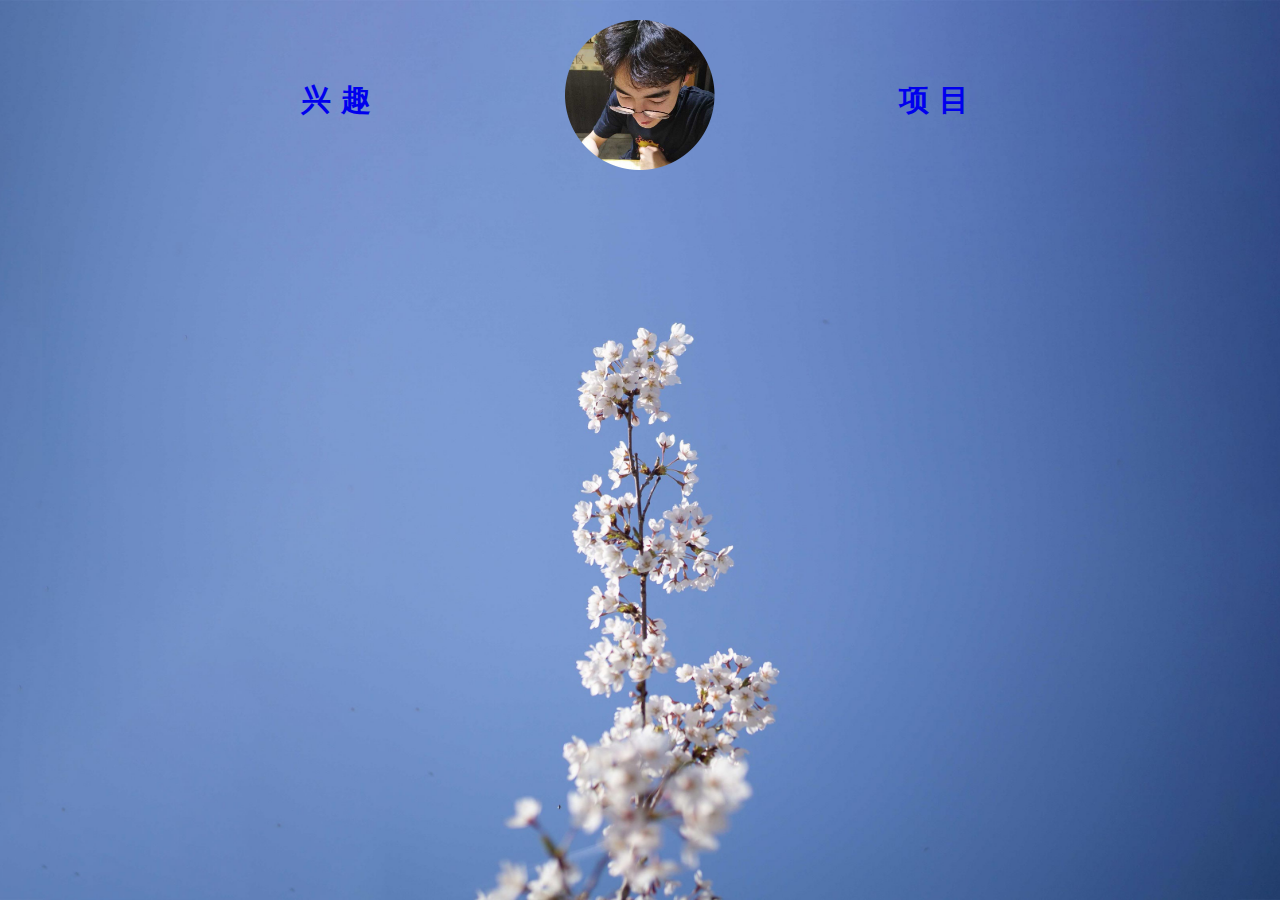
<file: index.html>
<!DOCTYPE html>
<html lang="en">
<head>
    <meta charset="UTF-8">
    <meta name="viewport" content="width=device-width, initial-scale=1.0">
    <meta http-equiv="X-UA-Compatible" content="ie=edge">
    <title>欢迎来到我个人网站！</title>
    <link rel="stylesheet" href="styles.css">
    
</head>
<body>
    <header>
        <nav class="desktop">
            <ul>
                <!-- <li><a href="index.html">主页</a></li> -->
                <li><a href="locations.html">兴趣</a></li>
                <li class="logo"><a href="index.html">头像</a></li>
                <li><a href="contact.html">项目</a></li>
            </ul>
        </nav>
        <nav class="mobile" >
            <ul>
                <li class="mob-nav"><a href="locations.html">兴&nbsp;趣</a>
                </li><li class="mob-logo">移动版头像
                </li><li class="mob-nav"><a href="contact.html">项&nbsp;目</a></li>
            </ul>    
        </nav>
        <h1 class="hide">简介</h1>
    </header>
    <section class="hide">
        <div>a</div>
        <div>b</div>
        <div>c</div>
    </section>
    <section class="hide">lower</section>
    <footer class="hide">footer</footer>
    <script src="sources/jquery-3.4.1.min.js"></script>
    <script>$(function(){
        $(".mob-logo").on("click",function(){
            $('.mob-nav').fadeToggle();
        });
    })
    </script>
</body>
</html>
</file>
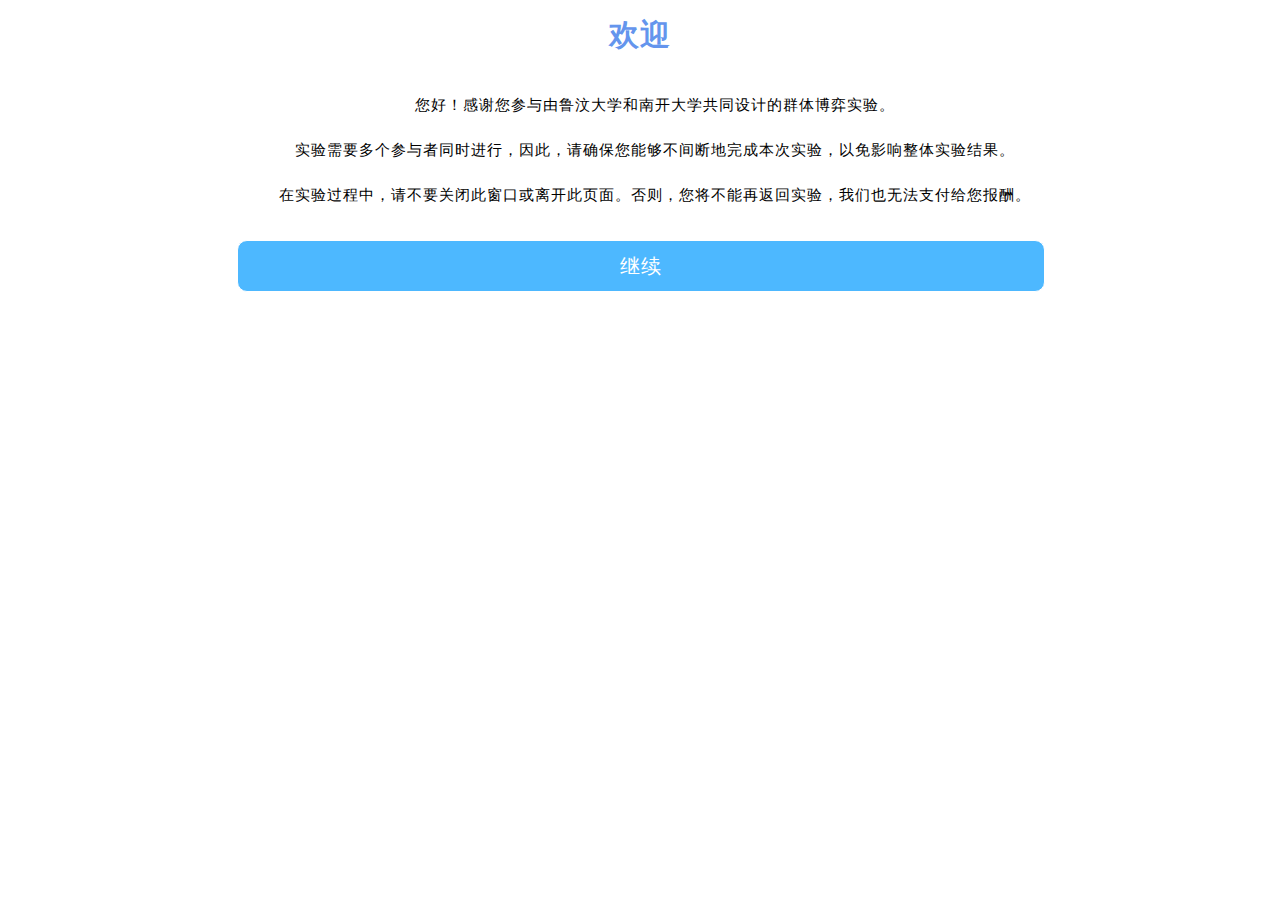
<file: insoliang/index.html>
<!DOCTYPE html>
<html>
<head>
    <meta charset="UTF-8">
    <meta name="viewport" content="width=device-width, initial-scale=1.0">
    <title>欢迎</title>
    <link rel="stylesheet" href="style.css">
</head>
<body>
    <h1 class="first">欢迎</h1>
    <div>
        <p>您好！感谢您参与由鲁汶大学和南开大学共同设计的群体博弈实验。</p>
        <p>实验需要多个参与者同时进行，因此，请确保您能够不间断地完成本次实验，以免影响整体实验结果。</p>
        <p>在实验过程中，请不要关闭此窗口或离开此页面。否则，您将不能再返回实验，我们也无法支付给您报酬。</p>
    </div>
    <a href="second.html" class="next">继续</a>
</body>
</html>
</file>
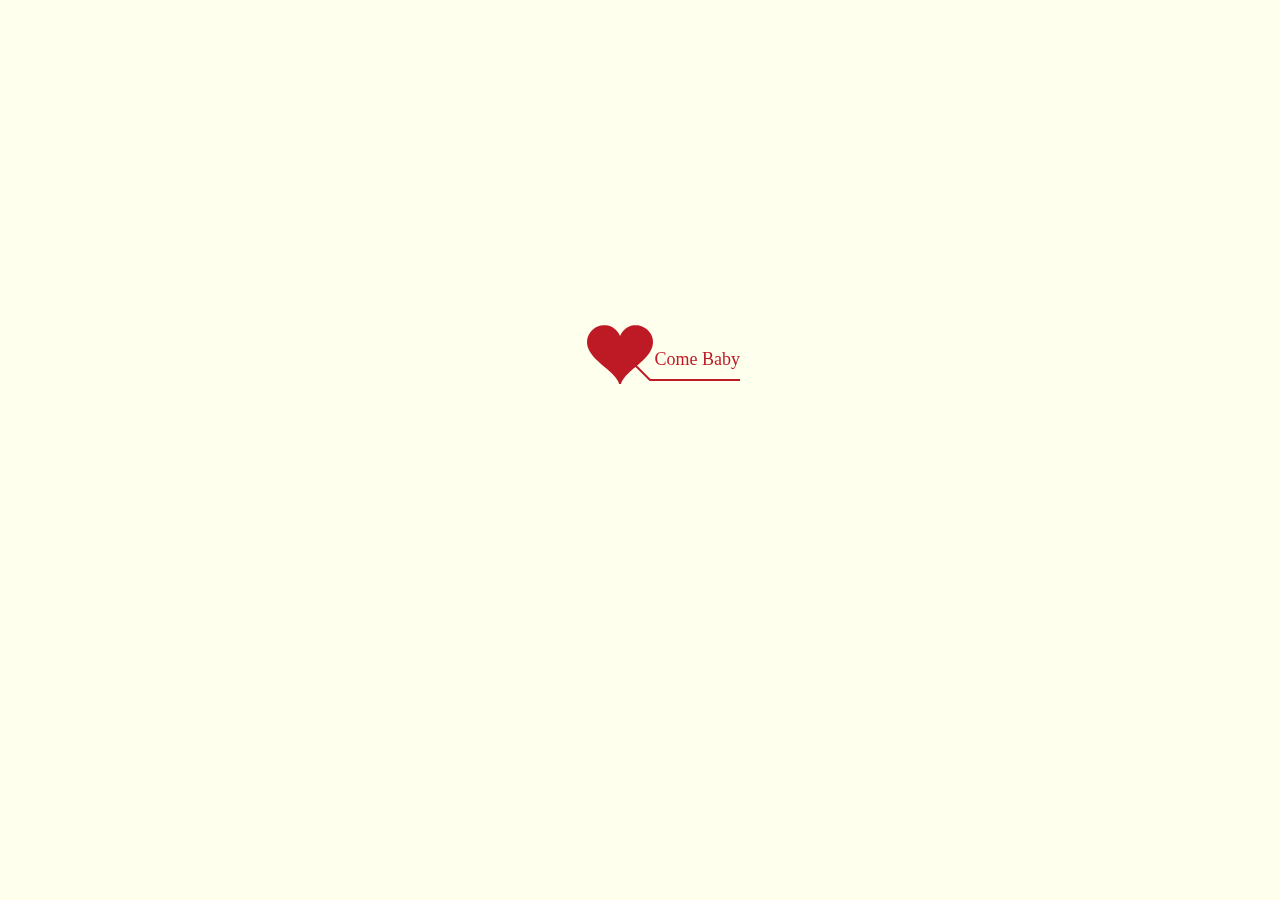
<file: Yang&Lei/index.html>
﻿<!DOCTYPE html PUBLIC "-//W3C//DTD XHTML 1.0 Strict//EN" "http://www.w3.org/TR/xhtml1/DTD/xhtml1-strict.dtd">
<html xml:lang="en" xmlns="http://www.w3.org/1999/xhtml"><head><meta http-equiv="Content-Type" content="text/html; charset=UTF-8">
		<title>致我的小甜心</title>	    
        <link type="text/css" rel="stylesheet" href="./file/default.css">
		<script type="text/javascript" src="./file/jquery.min.js"></script>
		<script type="text/javascript" src="./file/jscex.min.js"></script>
		<script type="text/javascript" src="./file/jscex-parser.js"></script>
		<script type="text/javascript" src="./file/jscex-jit.js"></script>
		<script type="text/javascript" src="./file/jscex-builderbase.min.js"></script>
		<script type="text/javascript" src="./file/jscex-async.min.js"></script>
		<script type="text/javascript" src="./file/jscex-async-powerpack.min.js"></script>
		<script type="text/javascript" src="./file/functions.js" charset="utf-8"></script>
		<script type="text/javascript" src="./file/love.js" charset="utf-8"></script>
	    <style type="text/css">
        </style>
</head>
    <body>
        <div id="main">
            <div id="error">本页面采用HTML5编辑，目前您的浏览器无法显示，请换成谷歌(<a href="http://www.google.cn/chrome/intl/zh-CN/landing_chrome.html?hl=zh-CN&brand=CHMI">Chrome</a>)或者火狐(<a href="http://firefox.com.cn/download/">Firefox</a>)浏览器，或者其他游览器的最新版本。</div>
            <audio autoplay="autoplay" height="100" width="100">
                    <source src="renxi.mp3" type="audio/mp3" />
                    <embed height="100" width="100" src="renxi.mp3" />
            </audio>
            <div id="wrap">
                <div id="text">
                    <div id="code"> <font color="rgb(238, 88, 18)"> <span class="say">亲爱的小甜心，</span><br>
                      <span class="say"> 情人节快乐呀 ！</span><br>
                      <span class="say"> 佛说 ，</span><br>
                      <span class="say">前世五百次的回眸，</span><br>             
                          <span class="say"> 才换来今世的擦肩而过。</span><br>
                      <span class="say">我们必是上辈子已见过千千万万次。</span><br>
                      <span class="say">虽然现在仅能靠着网络一线牵，</span><br>
                      <span class="say">但我相信所爱隔山海，</span><br>
                      <span class="say">山海皆可平！</span><br>
                              <span class="say">祝我们未来苦短， </span><br>
                           <span class="say"> 甜长~~~</span><br>
                      <span class="say"><span class="space"></span> -- 爱你的大米</span> </font>
                          <br />
                          <br />
                      </p>
                    </div>
                  </div>
                <div id="clock-box">
                    <span class="STYLE1"></span><font color="#33CC00">小甜心，我们在一起</font>
<span class="STYLE1">已经是……</span>
                  <div id="clock"></div>
              </div>
                <canvas id="canvas" width="1100" height="680"></canvas>
            </div>
            
        </div>
    
    <script>
    </script>

    <script>
    (function(){
        var canvas = $('#canvas');
		
        if (!canvas[0].getContext) {
            $("#error").show();
            return false;        }

        var width = canvas.width();
        var height = canvas.height();        
        canvas.attr("width", width);
        canvas.attr("height", height);
        var opts = {
            seed: {
                x: width / 2 - 20,
                color: "rgb(190, 26, 37)",
                scale: 2
            },
            branch: [
                [535, 680, 570, 250, 500, 200, 30, 100, [
                    [540, 500, 455, 417, 340, 400, 13, 100, [
                        [450, 435, 434, 430, 394, 395, 2, 40]
                    ]],
                    [550, 445, 600, 356, 680, 345, 12, 100, [
                        [578, 400, 648, 409, 661, 426, 3, 80]
                    ]],
                    [539, 281, 537, 248, 534, 217, 3, 40],
                    [546, 397, 413, 247, 328, 244, 9, 80, [
                        [427, 286, 383, 253, 371, 205, 2, 40],
                        [498, 345, 435, 315, 395, 330, 4, 60]
                    ]],
                    [546, 357, 608, 252, 678, 221, 6, 100, [
                        [590, 293, 646, 277, 648, 271, 2, 80]
                    ]]
                ]] 
            ],
            bloom: {
                num: 700,
                width: 1080,
                height: 650,
            },
            footer: {
                width: 1200,
                height: 5,
                speed: 10,
            }
        }

        var tree = new Tree(canvas[0], width, height, opts);
        var seed = tree.seed;
        var foot = tree.footer;
        var hold = 1;

        canvas.click(function(e) {
            var offset = canvas.offset(), x, y;
            x = e.pageX - offset.left;
            y = e.pageY - offset.top;
            if (seed.hover(x, y)) {
                hold = 0; 
                canvas.unbind("click");
                canvas.unbind("mousemove");
                canvas.removeClass('hand');
            }
        }).mousemove(function(e){
            var offset = canvas.offset(), x, y;
            x = e.pageX - offset.left;
            y = e.pageY - offset.top;
            canvas.toggleClass('hand', seed.hover(x, y));
        });

        var seedAnimate = eval(Jscex.compile("async", function () {
            seed.draw();
            while (hold) {
                $await(Jscex.Async.sleep(10));
            }
            while (seed.canScale()) {
                seed.scale(0.95);
                $await(Jscex.Async.sleep(10));
            }
            while (seed.canMove()) {
                seed.move(0, 2);
                foot.draw();
                $await(Jscex.Async.sleep(10));
            }
        }));

        var growAnimate = eval(Jscex.compile("async", function () {
            do {
    	        tree.grow();
                $await(Jscex.Async.sleep(10));
            } while (tree.canGrow());
        }));

        var flowAnimate = eval(Jscex.compile("async", function () {
            do {
    	        tree.flower(2);
                $await(Jscex.Async.sleep(10));
            } while (tree.canFlower());
        }));

        var moveAnimate = eval(Jscex.compile("async", function () {
            tree.snapshot("p1", 240, 0, 610, 680);
            while (tree.move("p1", 500, 0)) {
                foot.draw();
                $await(Jscex.Async.sleep(10));
            }
            foot.draw();
            tree.snapshot("p2", 500, 0, 610, 680);

            // 会有闪烁不得意这样做, (＞﹏＜)
            canvas.parent().css("background", "url(" + tree.toDataURL('image/png') + ")");
            canvas.css("background", "#ffe");
            $await(Jscex.Async.sleep(300));
            canvas.css("background", "none");
        }));

        var jumpAnimate = eval(Jscex.compile("async", function () {
            var ctx = tree.ctx;
            while (true) {
                tree.ctx.clearRect(0, 0, width, height);
                tree.jump();
                foot.draw();
                $await(Jscex.Async.sleep(25));
            }
        }));

        var textAnimate = eval(Jscex.compile("async", function () {
		    var together = new Date();
            together.setFullYear(2019); 			//时间年月日
            together.setMonth(12);
            together.setDate(26);
		    together.setHours(21);						//小时	
		    together.setMinutes(52);					//分钟
		    together.setSeconds(1);					//秒前一位
		    together.setMilliseconds(3);				//秒第二位

		    $("#code").show().typewriter();
            $("#clock-box").fadeIn(500);
            while (true) {
                timeElapse(together);
                $await(Jscex.Async.sleep(1000));
            }
        }));

        var runAsync = eval(Jscex.compile("async", function () {
            $await(seedAnimate());
            $await(growAnimate());
            $await(flowAnimate());
            $await(moveAnimate());

            textAnimate().start();

            $await(jumpAnimate());
        }));

        runAsync().start();
    })();
    </script></body></html>
</file>
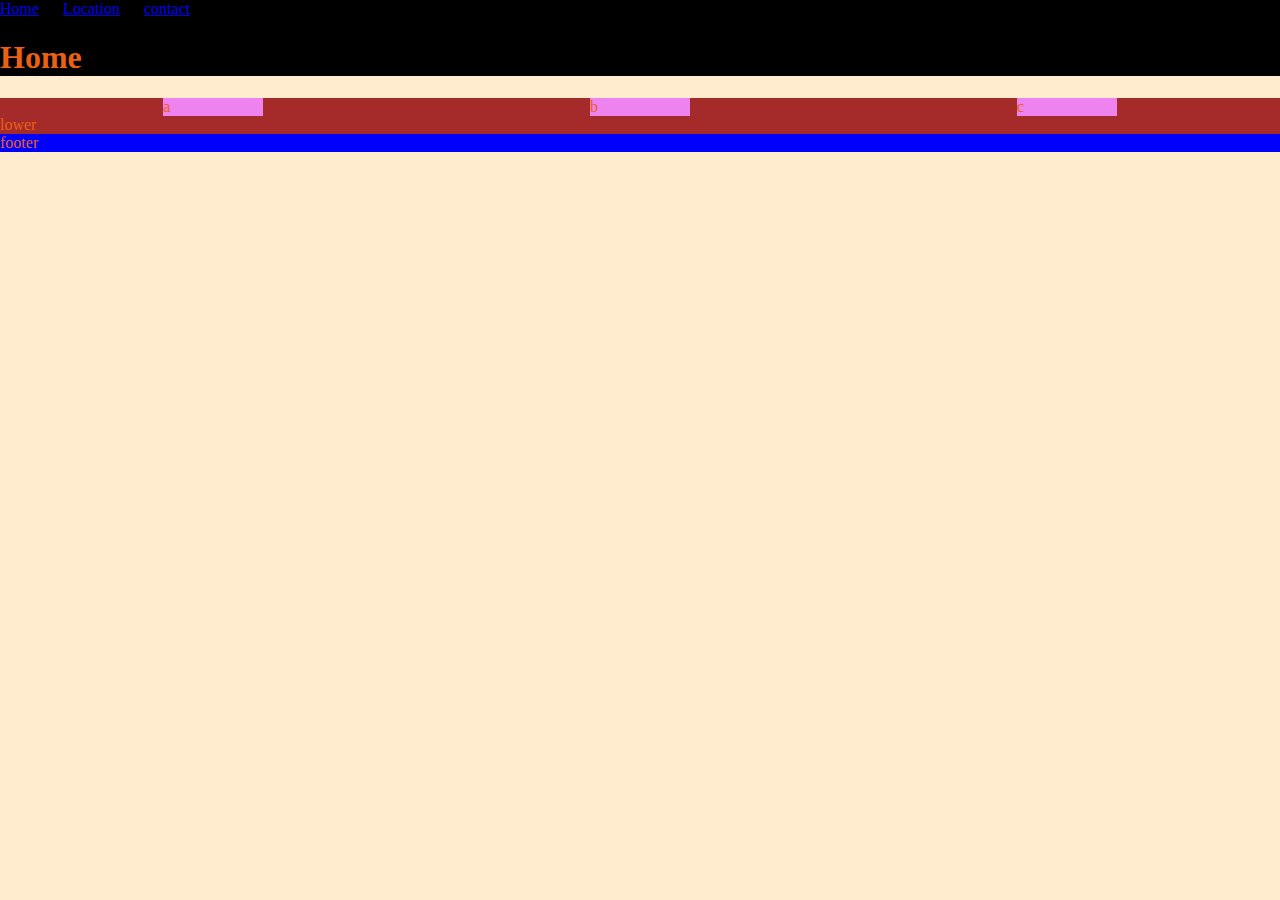
<file: 新建文件夹/index.html>
<!DOCTYPE html>
<html lang="en">
<head>
    <meta charset="UTF-8">
    <meta name="viewport" content="width=device-width, initial-scale=1.0">
    <meta http-equiv="X-UA-Compatible" content="ie=edge">
    <title>Mywebsite</title>
    <link rel="stylesheet" href="styles.css">
</head>
<body>
    <header>
        <nav>
            <ul>
                <li><a href="index.html">Home</a></li>
                <li><a href="locations.html">Location</a></li>
                <li><a href="contact.html">contact</a></li>
            </ul>
        </nav>
        <h1>Home</h1>
    </header>
    <section>
        <div>a</div>
        <div>b</div>
        <div>c</div>
    </section>
    <section>lower</section>
    <footer>footer</footer>
</body>
</html>
</file>
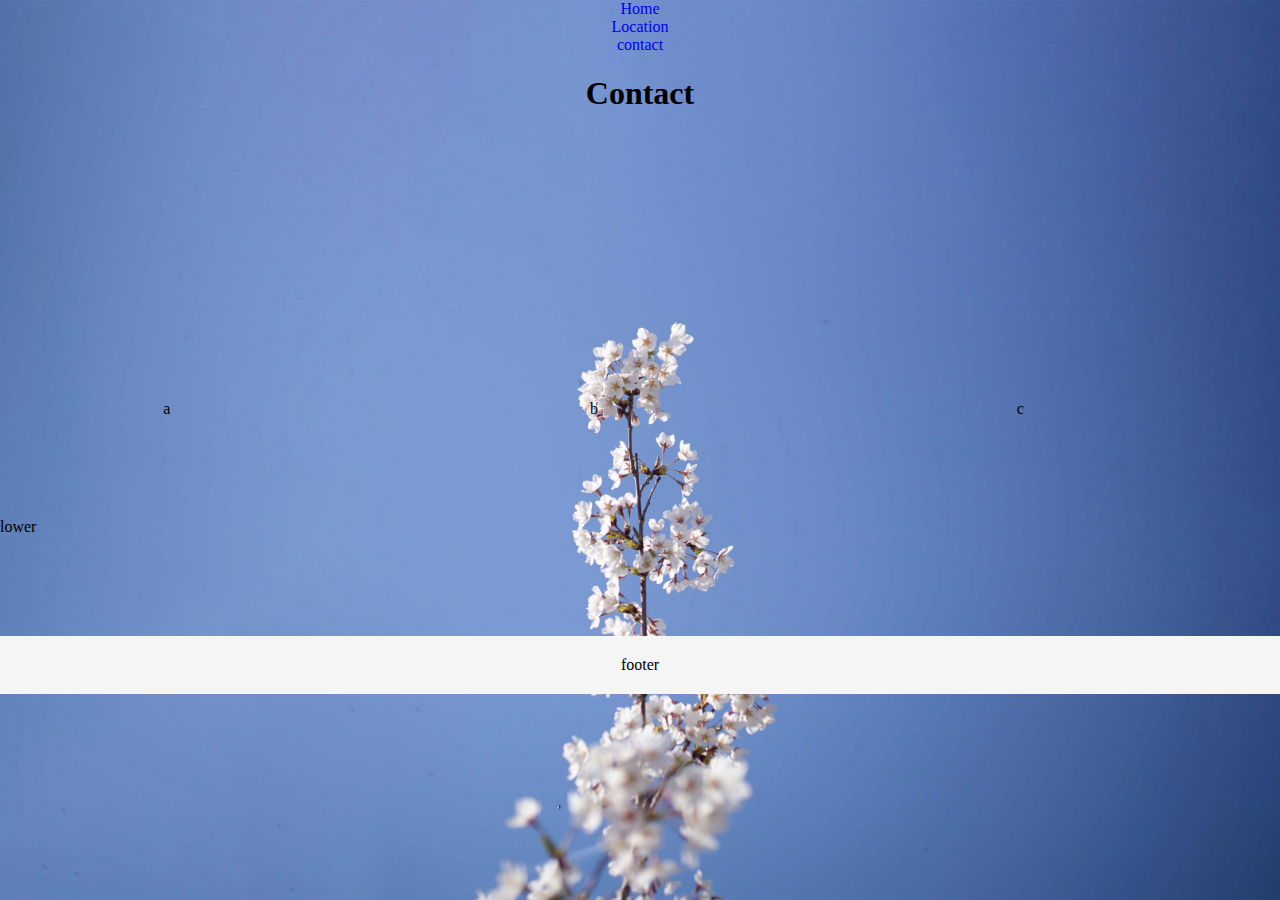
<file: contact.html>
<!DOCTYPE html>
<html lang="en">
<head>
    <meta charset="UTF-8">
    <meta name="viewport" content="width=device-width, initial-scale=1.0">
    <meta http-equiv="X-UA-Compatible" content="ie=edge">
    <title>Mywebsite</title>
    <link rel="stylesheet" href="styles.css">
</head>
<body>
    <header>
        <nav>
            <ul>
                <li><a href="index.html">Home</a></li>
                <li><a href="locations.html">Location</a></li>
                <li><a href="contact.html">contact</a></li>
            </ul>
        </nav>
        <h1>Contact</h1>
    </header>
    <section>
        <div>a</div>
        <div>b</div>
        <div>c</div>
    </section>
    <section>lower</section>
    <footer>footer</footer>
</body>
</html>
</file>
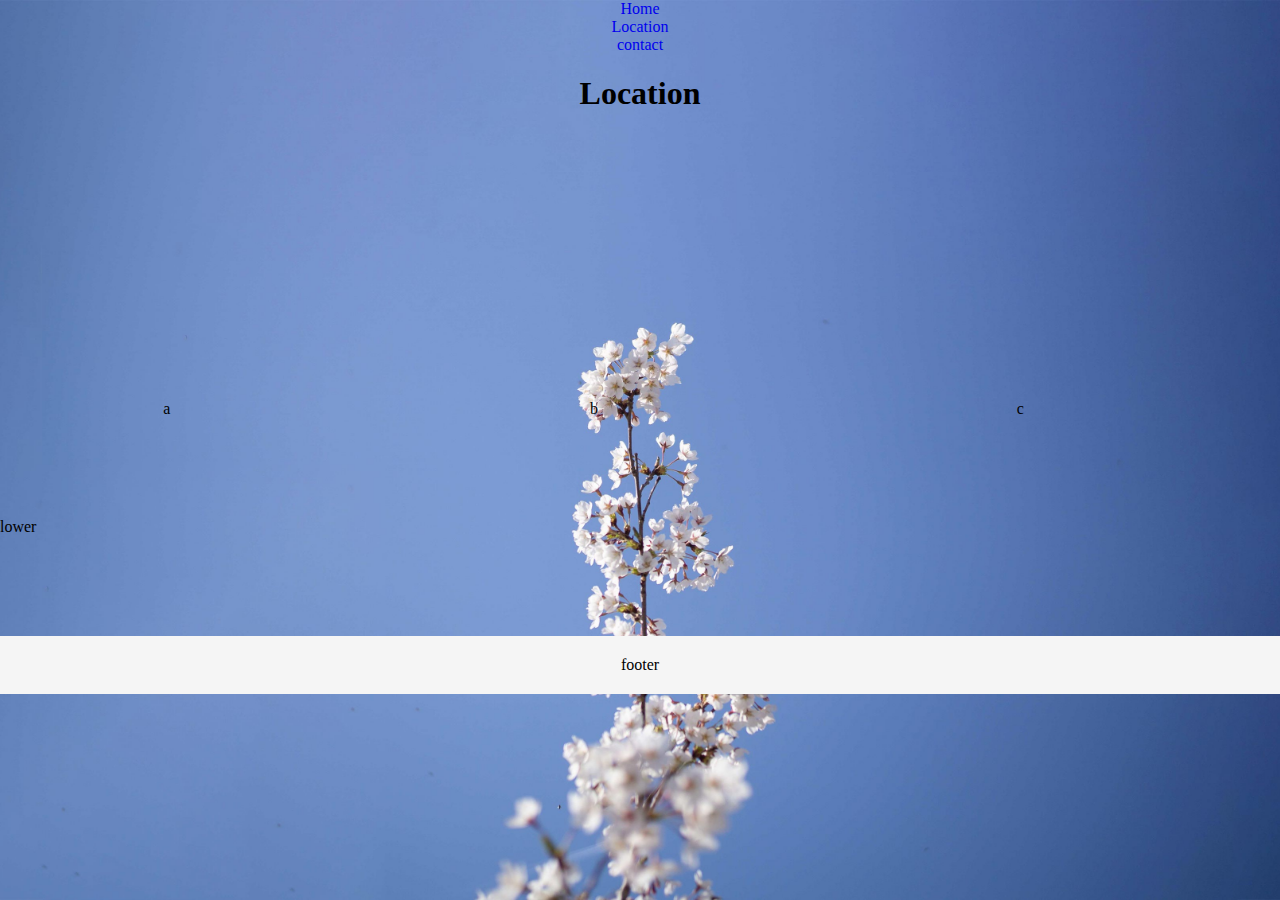
<file: locations.html>
<!DOCTYPE html>
<html lang="en">
<head>
    <meta charset="UTF-8">
    <meta name="viewport" content="width=device-width, initial-scale=1.0">
    <meta http-equiv="X-UA-Compatible" content="ie=edge">
    <title>Mywebsite</title>
    <link rel="stylesheet" href="styles.css">
</head>
<body>
    <header>
        <nav>
            <ul>
                <li><a href="index.html">Home</a></li>
                <li><a href="locations.html">Location</a></li>
                <li><a href="contact.html">contact</a></li>
            </ul>
        </nav>
        <h1>Location</h1>
    </header>
    <section>
        <div>a</div>
        <div>b</div>
        <div>c</div>
    </section>
    <section>lower</section>
    <footer>footer</footer>
</body>
</html>
</file>
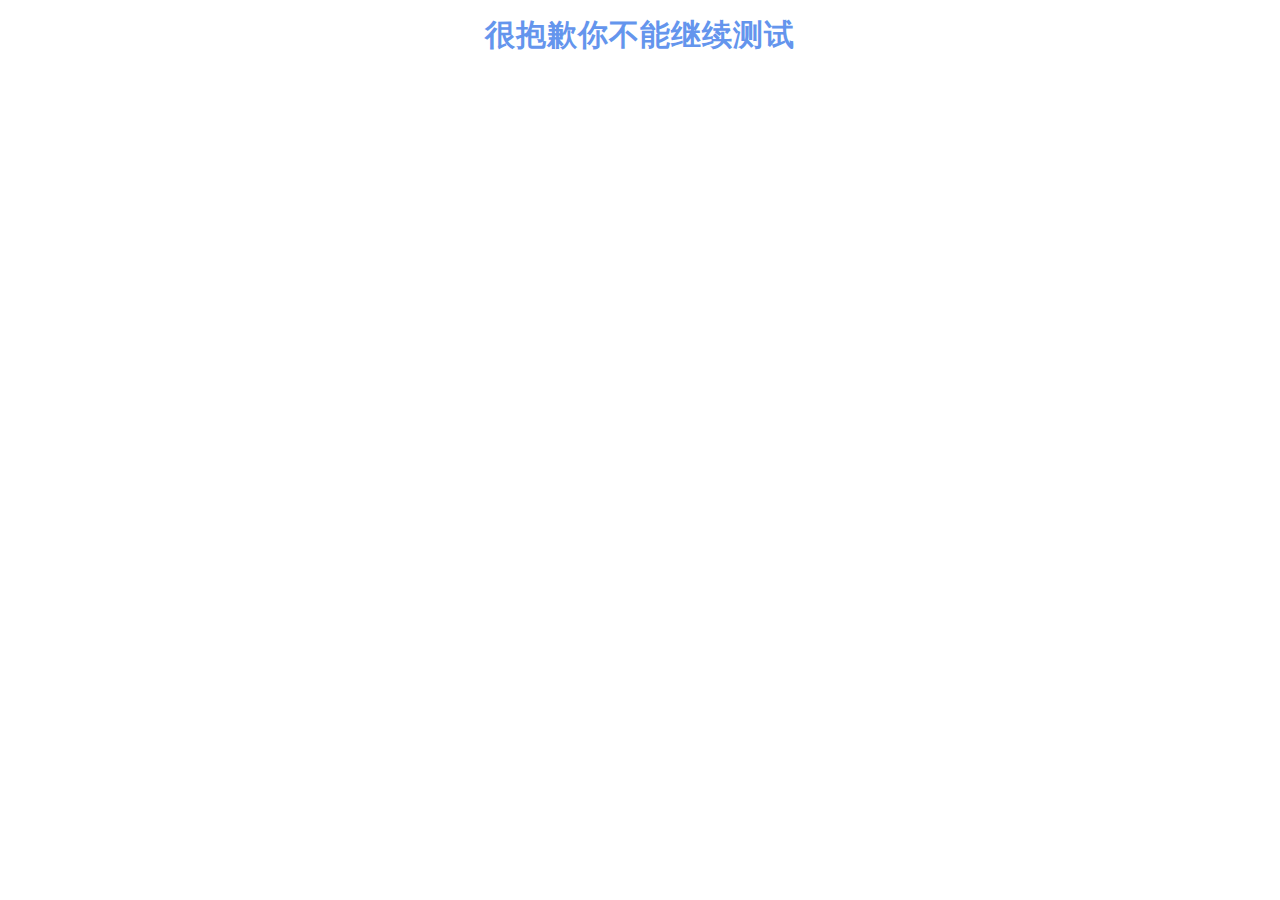
<file: insoliang/failed.html>
<!DOCTYPE html>
<html lang="en">
<head>
    <meta charset="UTF-8">
    <meta name="viewport" content="width=device-width, initial-scale=1.0">
    <title>很抱歉</title>
    <link rel="stylesheet" href="style.css">
</head>
<body>
    <h1>很抱歉你不能继续测试</h1>
</body>
</html>
</file>
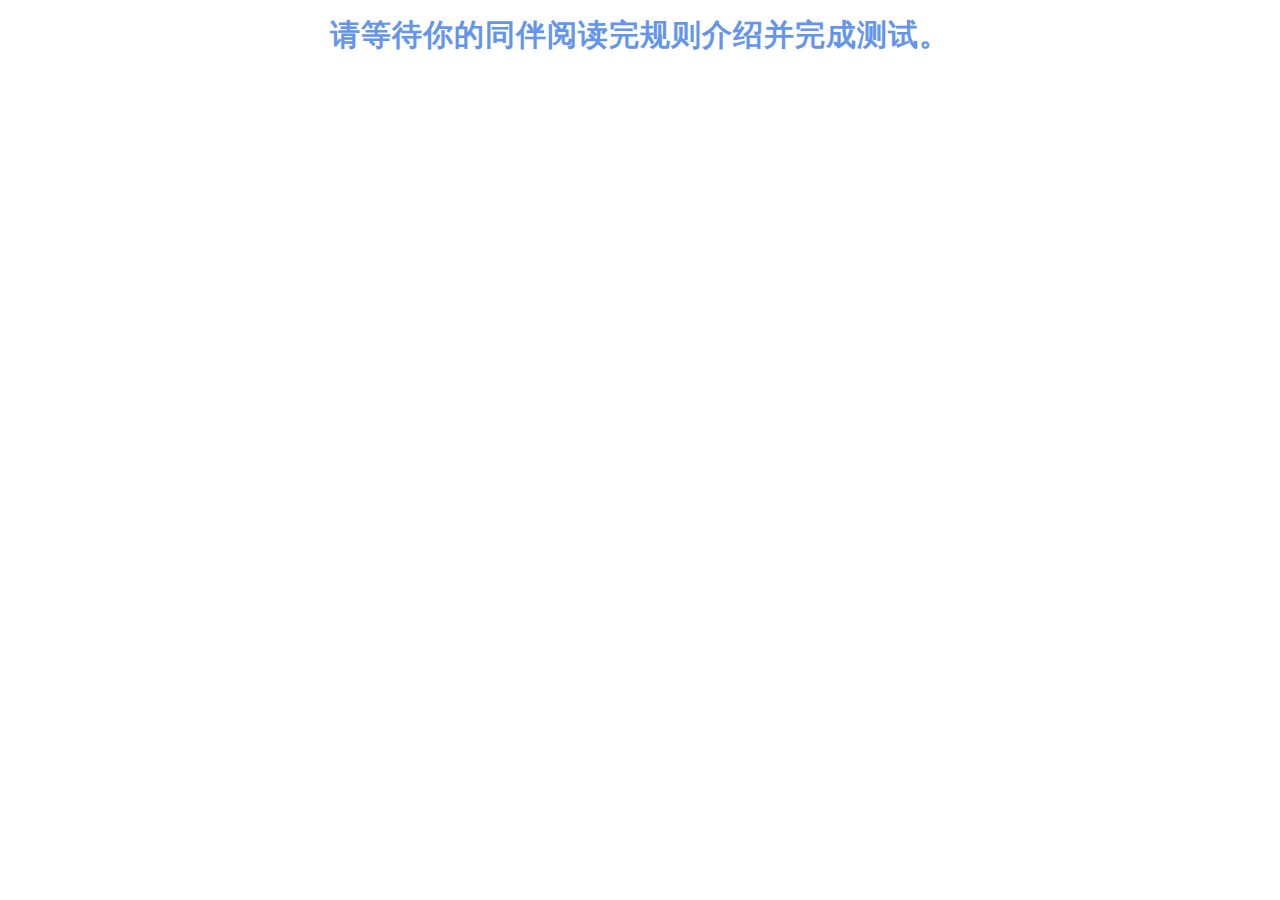
<file: insoliang/fourth.html>
<!DOCTYPE html>
<html lang="en">
<head>
    <meta charset="UTF-8">
    <meta name="viewport" content="width=device-width, initial-scale=1.0">
    <title>请稍等</title>
    <link rel="stylesheet" href="style.css">
</head>
<body>
    <h1>请等待你的同伴阅读完规则介绍并完成测试。</h1>
</body>
</html>
</file>
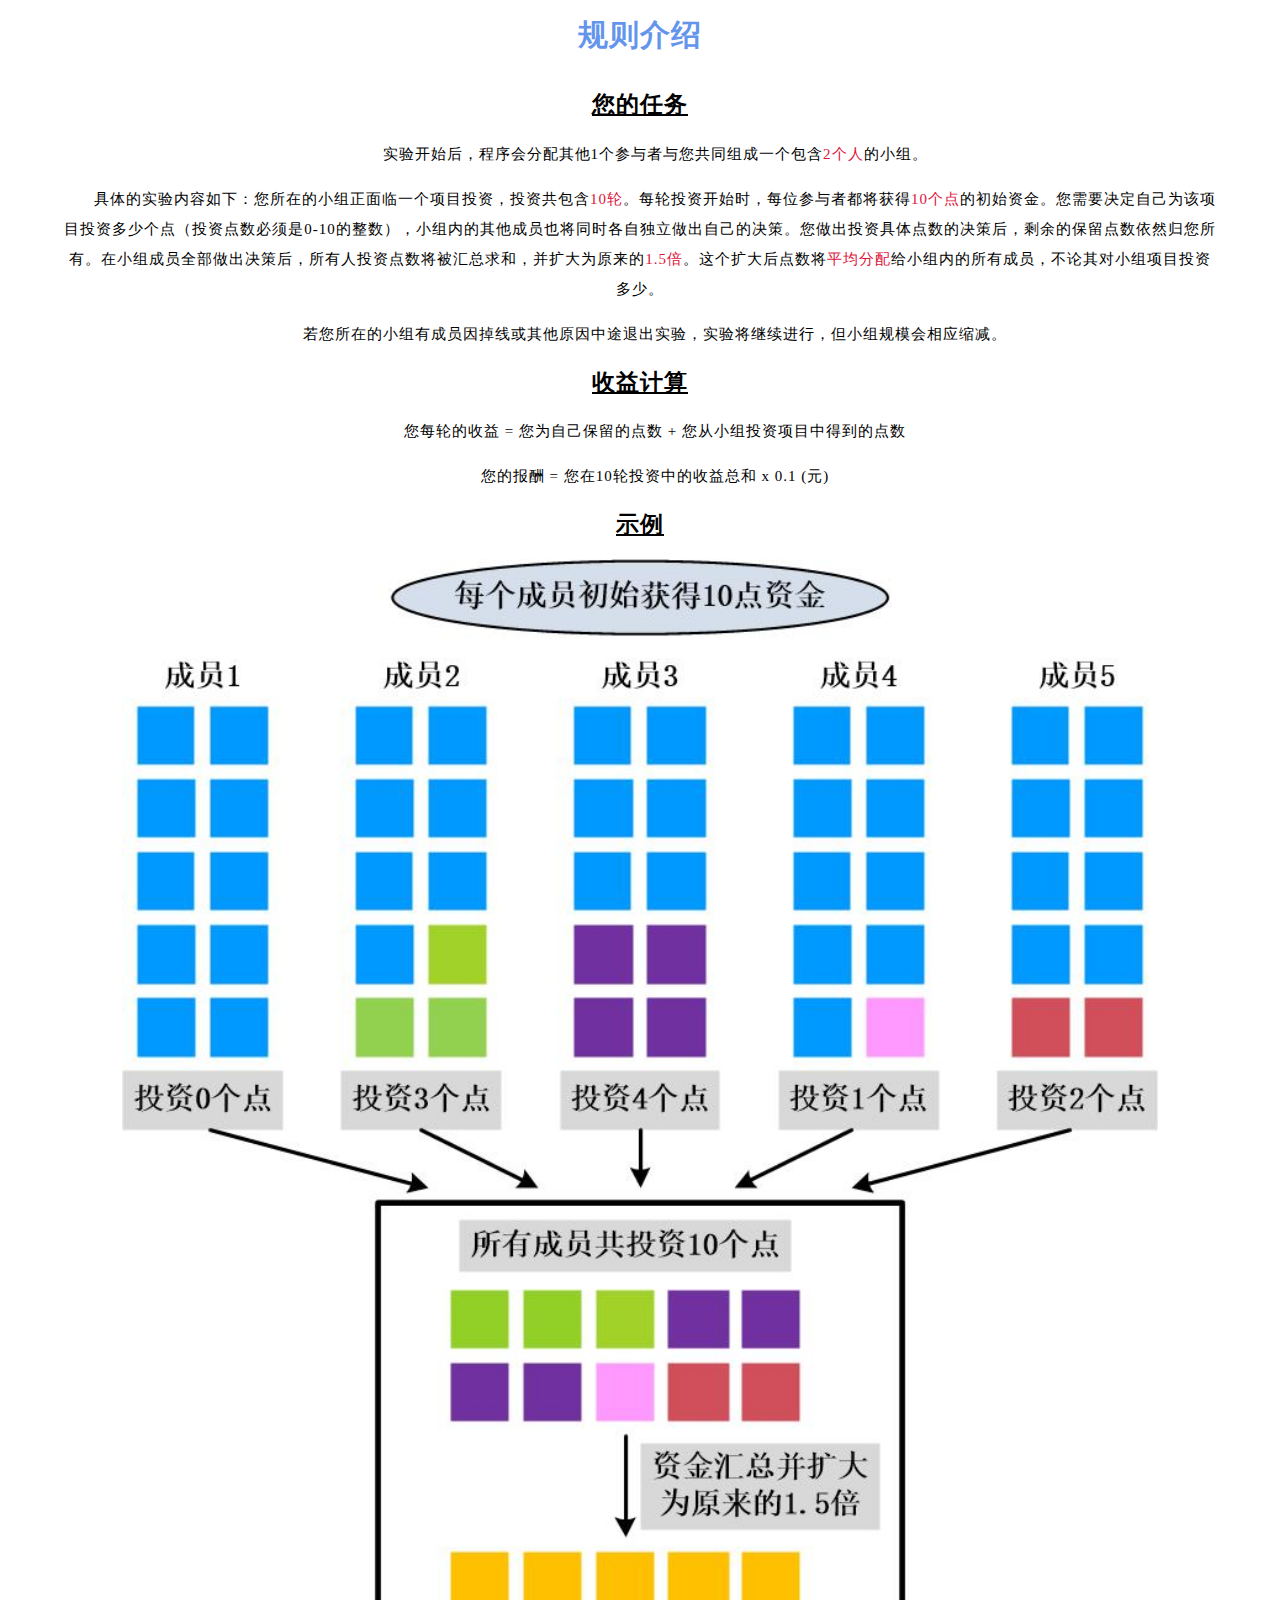
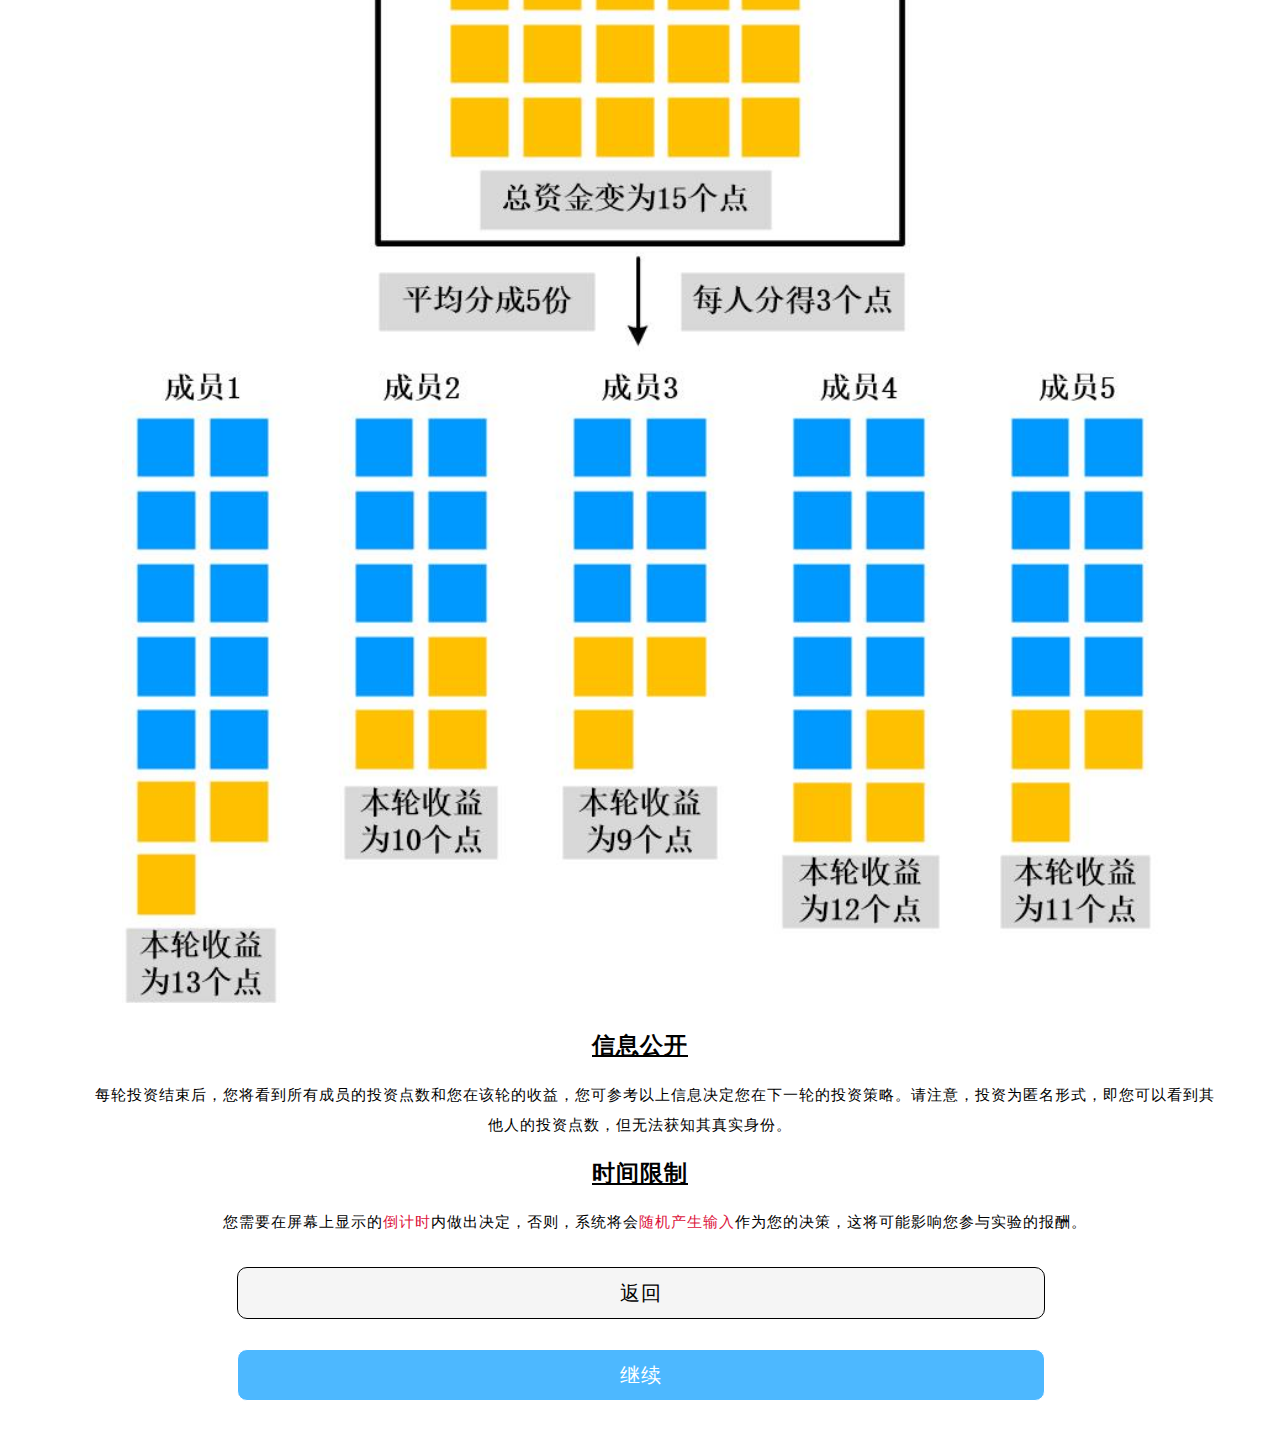
<file: insoliang/second.html>
<!DOCTYPE html>
<html lang="en">
<head>
    <meta charset="UTF-8">
    <meta name="viewport" content="width=device-width, initial-scale=1.0">
    <title>规则介绍</title>
    <link rel="stylesheet" href="style.css">
</head>
<body>
    <h1>规则介绍</h1>
    <h2>您的任务</h2>
        <p>实验开始后，程序会分配其他1个参与者与您共同组成一个包含<span>2个人</span>的小组。</p>
        <p>具体的实验内容如下：您所在的小组正面临一个项目投资，投资共包含<span>10轮</span>。每轮投资开始时，每位参与者都将获得<span>10个点</span>的初始资金。您需要决定自己为该项目投资多少个点（投资点数必须是0-10的整数），小组内的其他成员也将同时各自独立做出自己的决策。您做出投资具体点数的决策后，剩余的保留点数依然归您所有。在小组成员全部做出决策后，所有人投资点数将被汇总求和，并扩大为原来的<span>1.5倍</span>。这个扩大后点数将<span>平均分配</span>给小组内的所有成员，不论其对小组项目投资多少。</p>
        <p>若您所在的小组有成员因掉线或其他原因中途退出实验，实验将继续进行，但小组规模会相应缩减。</p>
    <h2>收益计算</h2>
        <p>您每轮的收益 = 您为自己保留的点数 + 您从小组投资项目中得到的点数</p>
        <p>您的报酬 = 您在10轮投资中的收益总和 x 0.1 (元)</p>
    <h2>示例</h2>
        <img src="multiplier1.5.jpg" alt="示例图片">
    <h2>信息公开</h2>
        <p>每轮投资结束后，您将看到所有成员的投资点数和您在该轮的收益，您可参考以上信息决定您在下一轮的投资策略。请注意，投资为匿名形式，即您可以看到其他人的投资点数，但无法获知其真实身份。</p>
    <h2>时间限制</h2>
        <p>您需要在屏幕上显示的<span>倒计时</span>内做出决定，否则，系统将会<span>随机产生输入</span>作为您的决策，这将可能影响您参与实验的报酬。</p>
    <a href="index.html" class="back">返回</a>
    <a href="third.html" class="next">继续</a>
</body>
</html>
</file>
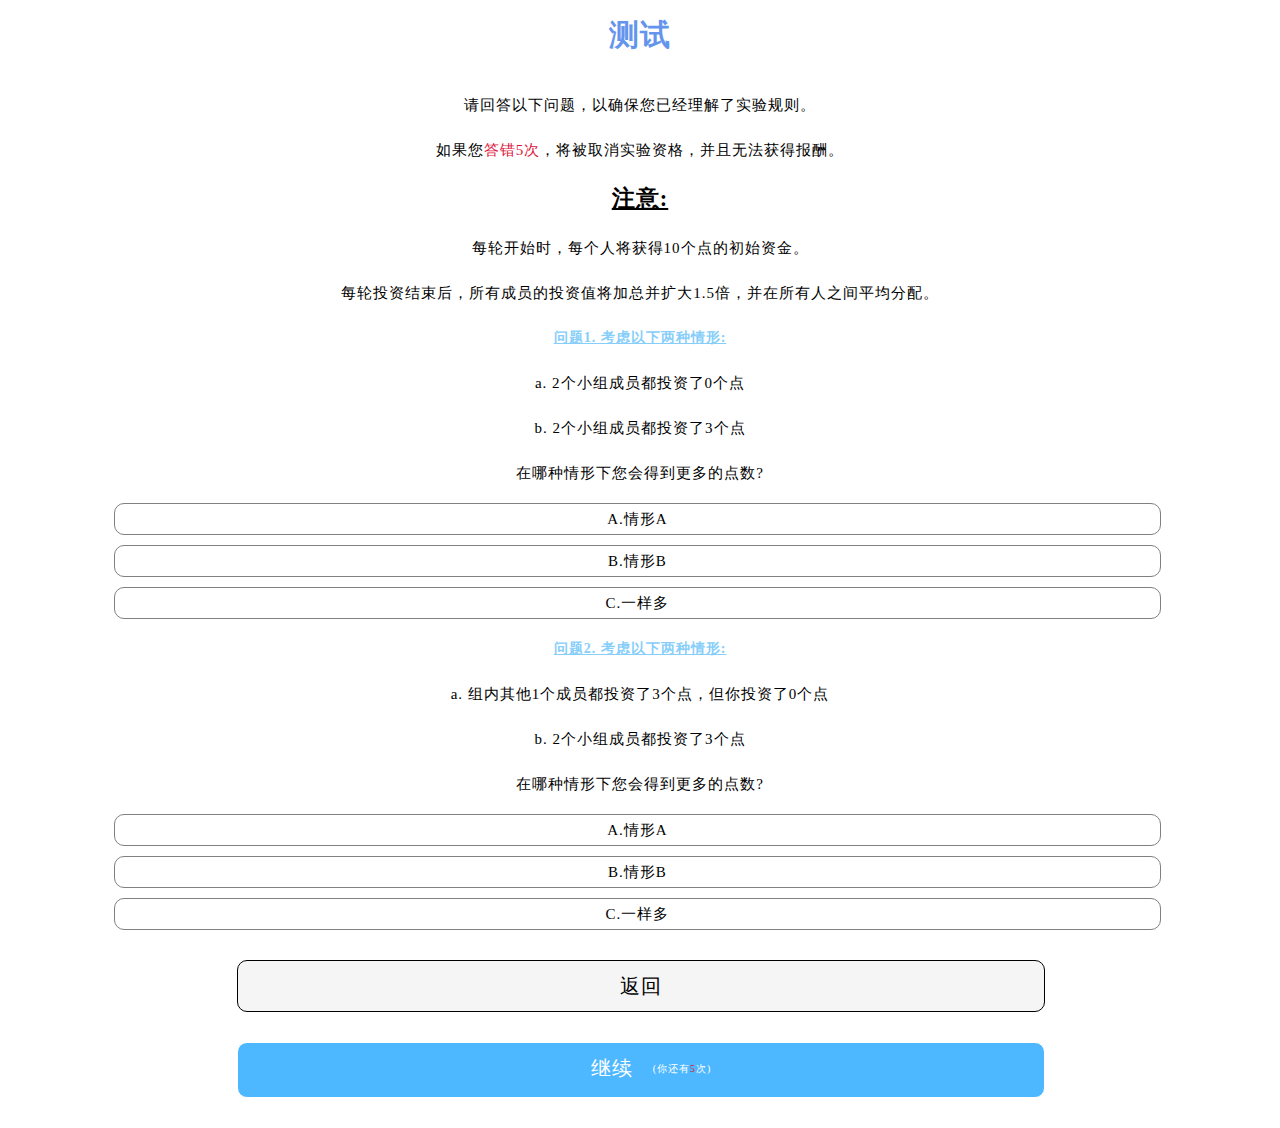
<file: insoliang/third.html>
<!DOCTYPE html>
<html lang="en">
<head>
    <meta charset="UTF-8">
    <meta name="viewport" content="width=device-width, initial-scale=1.0">
    <title>控制问题</title>
    <link rel="stylesheet" href="style.css">
</head>
<body class="third">
    <h1>测试</h1>
        <p>请回答以下问题，以确保您已经理解了实验规则。</p>
        <p>如果您<span>答错5次</span>，将被取消实验资格，并且无法获得报酬。</p>
    <h2>注意:</h2>
        <p>每轮开始时，每个人将获得10个点的初始资金。</p>
        <p>每轮投资结束后，所有成员的投资值将加总并扩大1.5倍，并在所有人之间平均分配。</p>
    <h3><strong>问题1.</strong> 考虑以下两种情形:</h3>
        <div>
            <p>a. 2个小组成员都投资了0个点</p>
            <p>b. 2个小组成员都投资了3个点</p>
            <p>在哪种情形下您会得到更多的点数?</p>
            <ul id="q1">
                <li>A.情形A</li>
                <li class='answer'>B.情形B</li>
                <li>C.一样多</li>
                <li class="wrong" style="display: none;">答案错误</li>
            </ul>
        </div>
    <h3><strong>问题2.</strong> 考虑以下两种情形:</h3>
        <div>
            <p>a. 组内其他1个成员都投资了3个点，但你投资了0个点</p>
            <p>b. 2个小组成员都投资了3个点</p>
            <p>在哪种情形下您会得到更多的点数?</p>
            <ul id="q2">
                <li class="answer">A.情形A</li>
                <li>B.情形B</li>
                <li>C.一样多</li>
                <li class="wrong" style="display: none;">答案错误</li>
            </ul>
        </div>
    <a href="second.html" class="back">返回</a>
    <a class="next">继续<label>(你还有<span id='cnt'>5</span>次)</label></a>
    <script src="jquery-3.4.1.min.js"></script>
    <script>
        $(function(){
            $('#q1 li').on('click',function(){
                $('#q1').find('.selected').removeClass('selected');
                $(this).addClass('selected');
            });
            $('#q2 li').on('click',function(){
                $('#q2').find('.selected').removeClass('selected');
                $(this).addClass('selected');
            });
            var cnt = 0;
            $('.next').on('click',function(){
                if(cnt<5){
                    if($('#q1').find('.selected').html()===$('#q1 .answer').html()){
                        // console.log($('#q1').find('.selected').val()===$('.answer').val());
                        if($('#q2').find('.selected').html()===$('#q2 .answer').html()){
                            $(this).attr('href','fourth.html')
                        }
                        else{
                            cnt++;
                            $('#q2 .wrong').attr('style','display:block;');
                        }
                        $('#q1 .wrong').attr('style','display:none;');
                    }
                    else{
                        cnt++;
                        $('#q1 .wrong').attr('style','display:block;');
                        if($('#q2').find('.selected').html()===$('#q2 .answer').html()){
                            $('#q2 .wrong').attr('style','display:none;');
                        }
                        else
                            $('#q2 .wrong').attr('style','display:block;');
                    }
                }
                else{
                    $(this).attr('href','failed.html')
                }
                $('#cnt').html(parseInt(5-cnt));
            });
        })
    </script>
</body>
</html>
</file>
<file: styles.css>
body {
    background-image: url("sources/pics/homeBackground.jpg");
    background-size: cover;
    background-repeat: no-repeat;
    background-position: center;
    background-attachment: fixed;
    margin: 0;
    padding: 0;
}
.hide{
    display: none;
}
header{
    /* background-color: black; */
    height: 400px;
    text-align: center;
}

.logo a{
    background-image: url("sources/pics/profile.png");
    background-size: 150px;
    display: inline-block;
    height: 150px;
    position: relative;
    text-indent: -99999px;
    top: -60px;
    width: 150px;
}

ul{
    margin: 0px;
    padding: 0px;
    list-style-type: none;
}
.desktop li{
    display: inline-block;
    margin: 0px 90px;
    font-weight: bold;
    font-size: 30px;
    letter-spacing: 10px;
    padding-top: 80px;    
}
a{
    text-decoration: none;
}
.mobile li{
    display: none;
    /* border: black solid; */
    margin: 20% -10px 0px;
    padding: 6px;
    font-size: 35px;
}
.mob-nav{
    letter-spacing: 10px;
    background-color: rgba(0, 0, 0, 0.486);
    width: 140px;
    /* padding: 0px 4px; */
    border-radius: 20px;
    text-indent: 12px;
}
.mob-nav a{
    color: rgba(255, 255, 255, 0.85);
}
.mob-logo{
    background-image: url("sources/pics/profile.png");
    background-size: 112px;
    height: 100px;
    width: 100px;
    position: relative;
    top: -30px;
    text-indent: -999999px;
}
/* RESPONSIVE RULES */
@media screen and (max-width: 865px){
    .desktop{
        display: none;
    }
    .mobile li{
        display: inline-block;
    }
}
section{
    /* background-color: brown; */
    display: flex;
    margin-bottom: 100px;
}
div{
    /* background-color: violet; */
    margin: auto;
    width: 100px;
}
footer{
    background-color: whitesmoke;
    text-align: center;
    padding: 20px;
}
</file>
<file: insoliang/style.css>
body{
    text-align: center;
    margin: 0px 5%;
    font-size: 15px;
    letter-spacing: 1px;
    line-height: 2em;
}
p{
    text-indent: 2em;
    /* text-align-last: left; */
}
h1{
    color: cornflowerblue;
    height: 50px;
}
h2{
    text-decoration: underline;
}
h3{
    color: lightskyblue;
    font-size: 14px;
    text-decoration: underline;
}
a{
    display: block;
    border-radius: 10px;
    border: solid 1px;
    font-size: 20px;
    width: 70%;
    padding: 10px 0px;
    margin: 30px 15%;
    text-decoration: none;
}
a.next{
    color: white;
    background-color: rgba(0, 153, 255, 0.698);
}
a.back{
    color: black;
    background-color: whitesmoke;
}
img{
    width: 90%;
    margin: 0px 5%;
}
span{
    color: crimson;
}
.third p{
    text-indent: 0px;
    text-align-last: auto;
}
li{
    list-style: none;
    border: solid 1px gray;
    border-radius: 10px;
    margin: 10px 55px 10px 10px;
}
.selected{
    background-color: mediumseagreen;
}
.wrong{
    background-color: rgba(240, 77, 56, 0.561);
    margin: -10px 30% 0px;
    width: 30%;
    border-radius: 0px;
}
label{
    font-size: 0.5em;
    position: relative;
    top: -0.25em;
    left: 2em;
}
</file>
<file: Yang&Lei/file/default.css>
body{margin:0;padding:0;background:#ffe;font-size:14px;font-family:'微软雅黑','宋体',sans-serif;color:#231F20;overflow:auto}
a {color:#000;font-size:14px;}
#main{width:100%;}
#wrap{position:relative;margin:0 auto;width:1100px;height:680px;margin-top:10px;}
#text{width:272px;
height:560px;
left:188px;
top:80px;position:absolute;
}
#code{display:none;font-size:16px;}
#clock-box {position:absolute;left:60px;top:550px;font-size:28px;display:none;}
#clock-box a {font-size:28px;text-decoration:none;}
#clock{margin-left:48px;}
#clock .digit {font-size:64px;}
#canvas{margin:0 auto;width:1100px;height:680px;}
#error{margin:0 auto;text-align:center;margin-top:60px;display:none;}
.hand{cursor:pointer;}
.say{margin-left:5px;}
.space{margin-right:150px;}
</file>
<file: 新建文件夹/styles.css>
body{
    background-color: blanchedalmond;
    color: #e96113;
    margin: 0;
    padding: 0;
}
header{
    background-color: black;
}
ul{
    margin: 0px;
    padding: 0px;
    list-style-type: none;
}
li{
    display: inline-block;
    margin-right: 20px;
}
section{
    background-color: brown;
    display: flex;
}
div{
    background-color: violet;
    margin: auto;
    width: 100px;
}
footer{
    background-color: blue;
}
</file>
